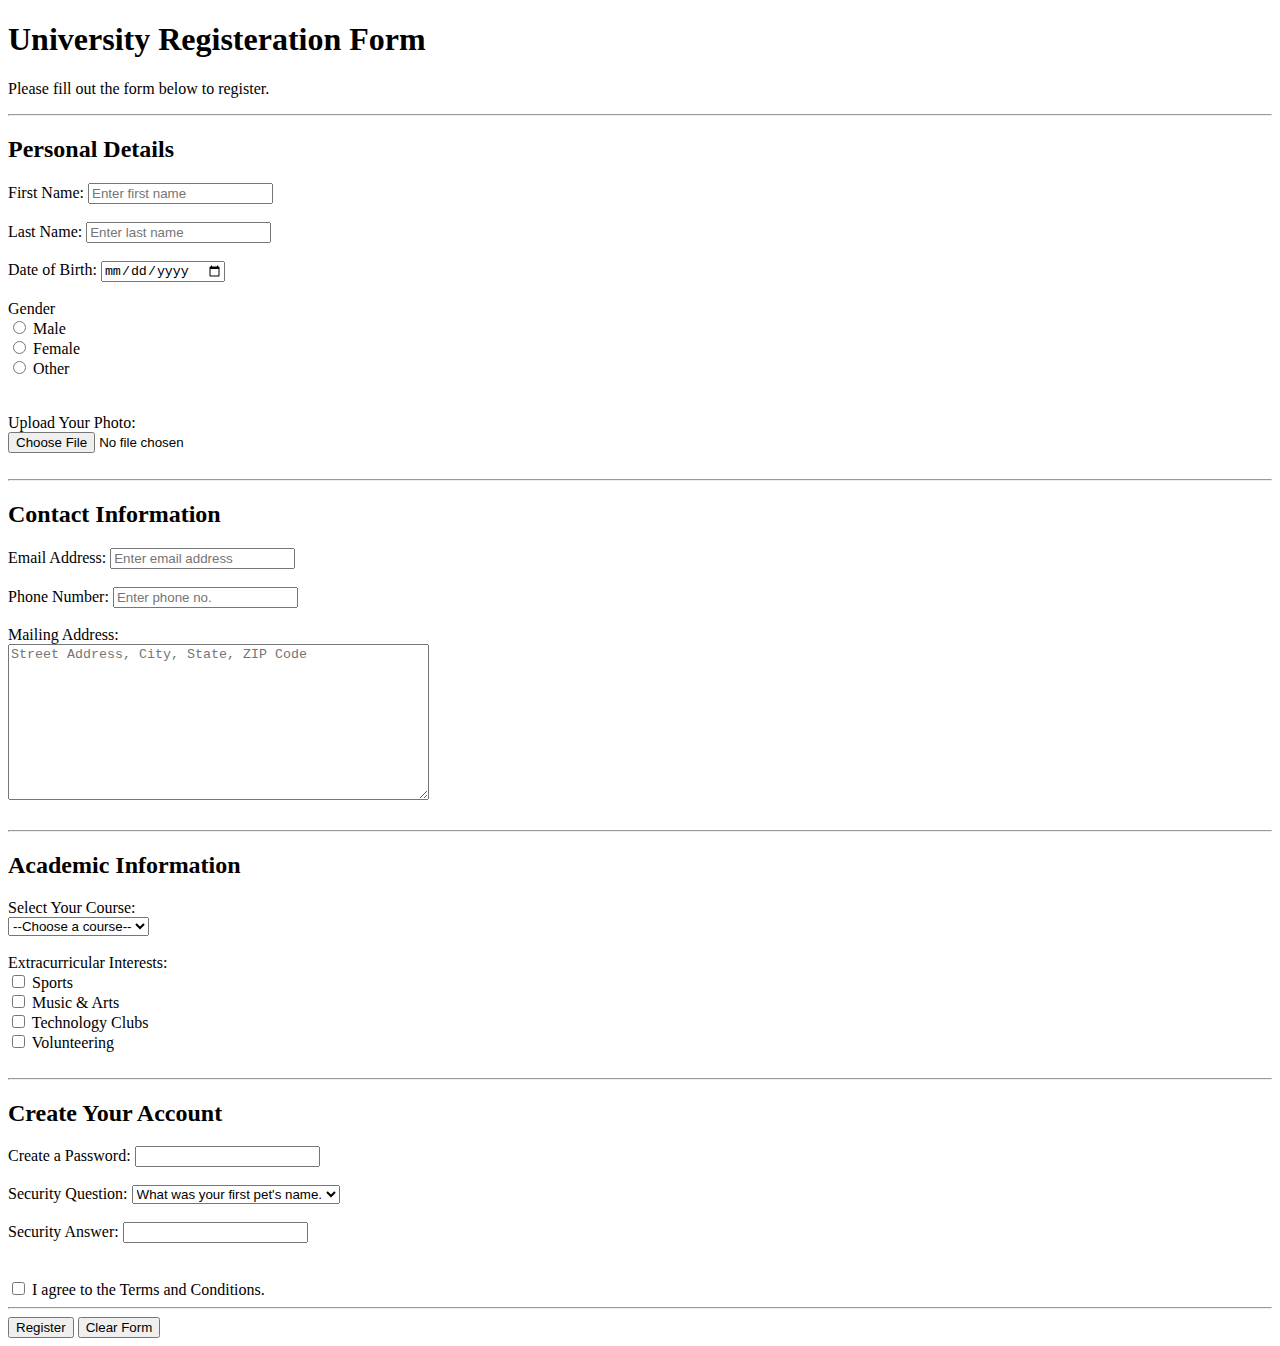
<file: html/index.html>
<!DOCTYPE html>
<html lang="en">

<head>
    <meta charset="UTF-8">
    <meta name="viewport" content="width=device-width, initial-scale=1.0">
    <title>form</title>
</head>

<body> 

    <h1>University Registeration Form</h1>

    <p>Please fill out the form below to register.</p>
    <hr>
    <form>
        <h2>Personal Details</h2>

        <label for="1">First Name:</label>
        <input type="text" id="1" name="firstname" placeholder="Enter first name" required><br><br>
        <label for="2">Last Name:</label>
        <input required type="text" id="2" name="lastname" placeholder="Enter last name"><br><br>
        <label for="3">Date of Birth:</label>
        <input required type="date" id="3" name="date-of-birth"><br><br>
        <label>Gender</label>
        <br>
        <input  type="radio" name="gender" id="4" value="male">
        <label for="4">Male</label><br>
        <input type="radio" name="gender" id="5" value="female">
        <label for="5">Female</label><br>
        <input type="radio" name="gender" id="6" value="others">
        <label for="6">Other</label>
        <br><br><br>
        <label>Upload Your Photo:</label><br>
        <input type="file" name="file">
        <br>
        <br>
        <hr>
        <h2>Contact Information</h2>
        <label for="7">Email Address:</label>
        <input  type="text" id="7" name="email" placeholder="Enter email address"><br><br>
        <label for="8">Phone Number:</label>
        <input type="number" id="8" placeholder="Enter phone no." name="phone-no."><br><br>
        <label for="9">Mailing Address:</label><br>
        <textarea name="message" id="9" placeholder="Street Address, City, State, ZIP Code" rows="10"
            cols="50"></textarea>
        <br><br>
        <hr>
        <h2>Academic Information</h2>

        <label>Select Your Course:</label><br>
        <select name="course" >
            <option required>--Choose a course--</option>
            <option  value="cs">CS</option>
            <option  value="it">IT</option>
            <option  value="mech">Mech</option>
            <option  value="ec">EC</option>

        </select>
        <br><br>
        <label>Extracurricular Interests:</label><br>
        <input id="10" type="checkbox" name="intrest" value="sports">
        <label for="10">Sports</label><br>
        <input id="11" type="checkbox" name="intrest" value="music&arts">
        <label for="11">Music & Arts</label><br>
        <input id="12" type="checkbox" name="intrest" value="tech">
        <label for="12">Technology Clubs</label><br>
        <input id="13" type="checkbox" name="intrest" value="volunteering">
        <label for="13">Volunteering</label>


        <br><br>
        <hr>
        <h2>Create Your Account</h2>

        <label for="14">Create a Password:</label>
        <input required type="password" name="password" id="14">
        <br><br>
        <label for="16">Security Question:</label>
        <select required id="16">
            <option value="petname">What was your first pet's name.</option>
            <option value="color">What is your favourite color.</option>
            <option value="food">What is your favourite food.</option>
        </select>
        <br><br>
        <label for="15">Security Answer:</label>
        <input required type="text number" name="question" id="15">
        <br><br><br>
        <input id="17" type="checkbox">
        
        <label for="17"> I agree to the Terms and Conditions.</label>
        
        <br>
        <hr>
        <button>Register</button>
        <button>Clear Form</button>




    </form>


</body>

</html>
</file>
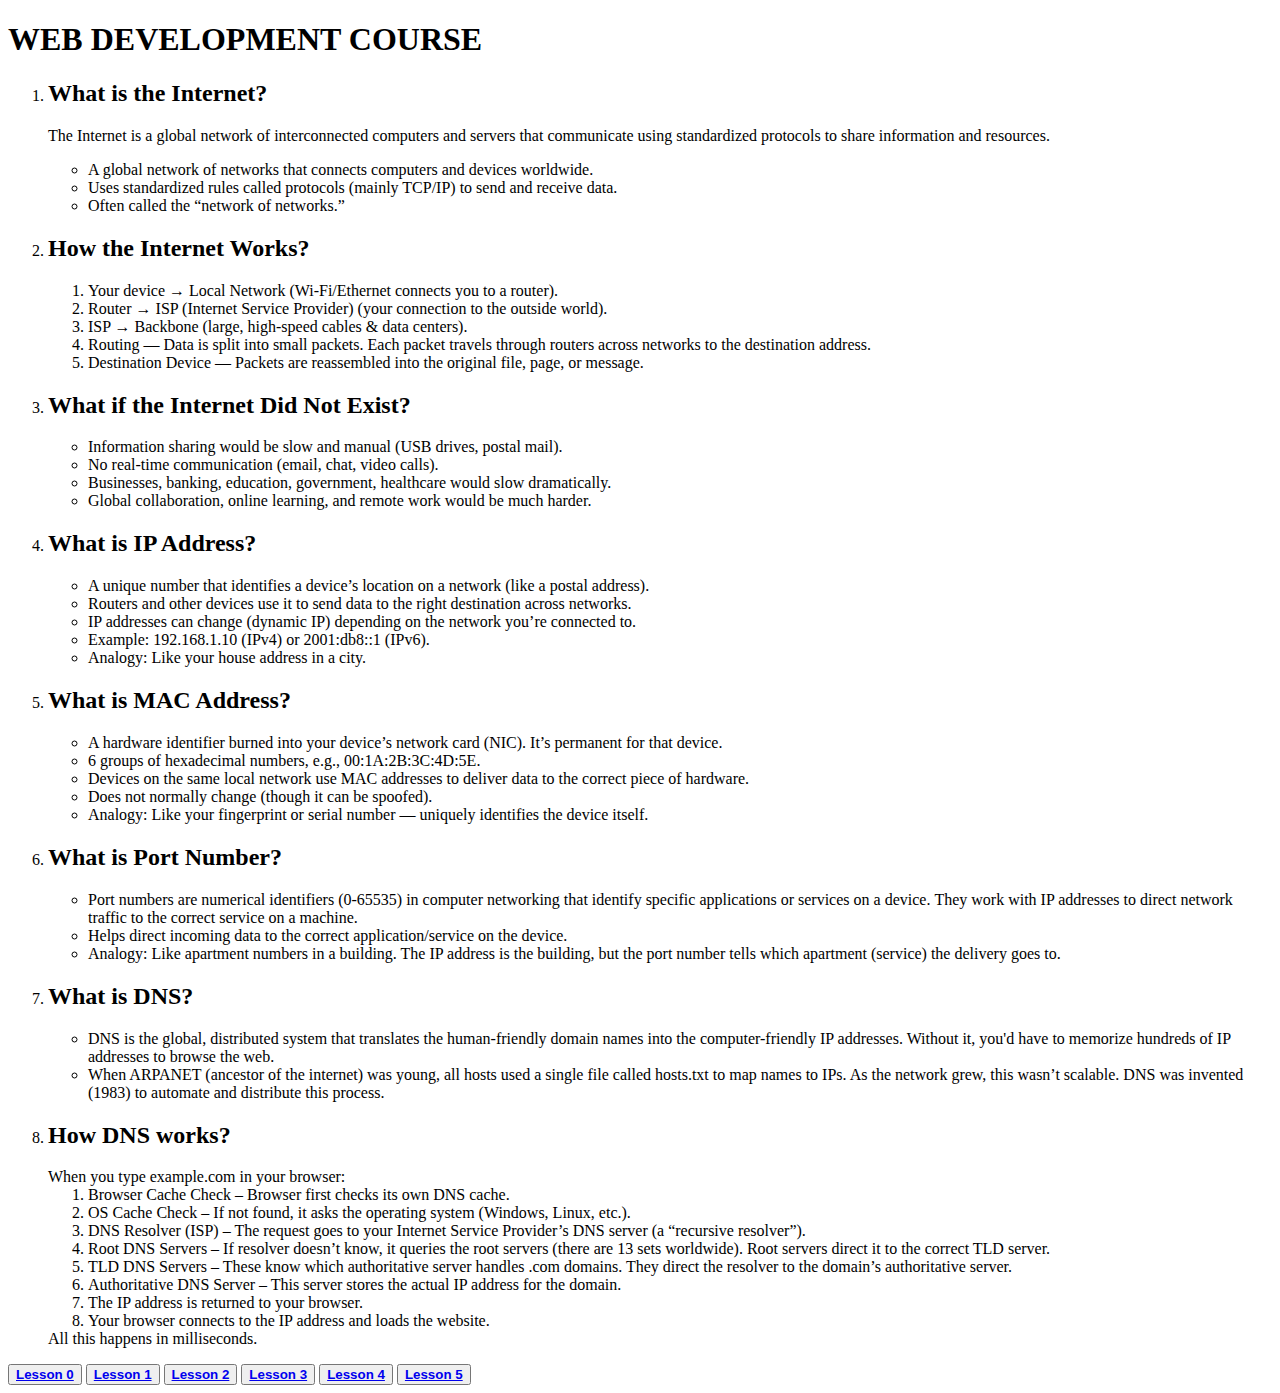
<file: project/index.html>
<!DOCTYPE html>
<html lang="en">

<head>
    <meta charset="UTF-8">
    <meta name="viewport" content="width=device-width, initial-scale=1.0">
    <title>html documentation</title>
</head>

<body>
    <h1> WEB DEVELOPMENT COURSE</h1>
    <ol>
        <li>
            <h2> What is the Internet?</h2>
            <p>The Internet is a global network of interconnected computers and servers that communicate using
                standardized protocols to share information and resources.</p>
            <ul>
                <li>
                    A global network of networks that connects computers and devices worldwide.
                </li>
                <li>Uses standardized rules called protocols (mainly TCP/IP) to send and receive data.</li>
                <li>Often called the “network of networks.”</li>

            </ul>
        </li>

        <li>
            <h2>How the Internet Works?</h2>
            <ol>
                <li>Your device → Local Network (Wi-Fi/Ethernet connects you to a router).</li>
                <li>Router → ISP (Internet Service Provider) (your connection to the outside world).</li>
                <li>ISP → Backbone (large, high-speed cables & data centers).</li>
                <li>Routing — Data is split into small packets. Each packet travels through routers across networks to
                    the destination address.</li>
                <li>Destination Device — Packets are reassembled into the original file, page, or message.</li>
            </ol>
        </li>
        <li>
            <h2> What if the Internet Did Not Exist?</h2>
            <ul>
                <li>Information sharing would be slow and manual (USB drives, postal mail).</li>
                <li>No real-time communication (email, chat, video calls).</li>
                <li>Businesses, banking, education, government, healthcare would slow dramatically.</li>
                <li>Global collaboration, online learning, and remote work would be much harder.</li>
            </ul>
        </li>
        <li>
            <h2>What is IP Address?</h2>
            <ul>
                <li> A unique number that identifies a device’s location on a network (like a postal address).</li>
                <li> Routers and other devices use it to send data to the right destination across networks.</li>
                <li> IP addresses can change (dynamic IP) depending on the network you’re connected to.</li>
                <li>Example: 192.168.1.10 (IPv4) or 2001:db8::1 (IPv6).</li>
                <li> Analogy: Like your house address in a city.</li>
            </ul>
        </li>

        <li>
            <h2>What is MAC Address?</h2>
            <ul>
                <li> A hardware identifier burned into your device’s network card (NIC). It’s permanent for that device.
                </li>
                <li> 6 groups of hexadecimal numbers, e.g., 00:1A:2B:3C:4D:5E.</li>
                <li> Devices on the same local network use MAC addresses to deliver data to the correct piece of
                    hardware.</li>
                <li> Does not normally change (though it can be spoofed).</li>
                <li>Analogy: Like your fingerprint or serial number — uniquely identifies the device itself.</li>
            </ul>
        </li>



        <li>
            <h2>What is Port Number?</h2>
            <ul>
                <li>Port numbers are numerical identifiers (0-65535) in computer networking that identify specific
                    applications or services on a device. They work with IP addresses to direct network traffic to the
                    correct service on a machine.</li>
                <li>Helps direct incoming data to the correct application/service on the device.</li>
                <li>Analogy: Like apartment numbers in a building. The IP address is the building, but the port number
                    tells which apartment (service) the delivery goes to.</li>
            </ul>
        </li>


        <li>
            <h2>What is DNS?</h2>
            <ul>
                <li>DNS is the global, distributed system that translates the human-friendly domain names into the
                    computer-friendly IP addresses. Without it, you'd have to memorize hundreds of IP addresses to
                    browse the web.</li>
                <li>When ARPANET (ancestor of the internet) was young, all hosts used a single file called hosts.txt to
                    map names to IPs. As the network grew, this wasn’t scalable.
                    DNS was invented (1983) to automate and distribute this process.

                </li>
            </ul>
        </li>

        <li>
            <h2>How DNS works?</h2>
            When you type example.com in your browser:
            <ol>

                <li>Browser Cache Check – Browser first checks its own DNS cache.</li>
                <li>OS Cache Check – If not found, it asks the operating system (Windows, Linux, etc.).</li>
                <li>DNS Resolver (ISP) – The request goes to your Internet Service Provider’s DNS server (a “recursive
                    resolver”).</li>
                <li>Root DNS Servers – If resolver doesn’t know, it queries the root servers (there are 13 sets
                    worldwide). Root servers direct it to the correct TLD server.</li>
                <li>TLD DNS Servers – These know which authoritative server handles .com domains. They direct the
                    resolver to the domain’s authoritative server.</li>
                <li>Authoritative DNS Server – This server stores the actual IP address for the domain.</li>
                <li>The IP address is returned to your browser.</li>
                <li>Your browser connects to the IP address and loads the website.</li>
            </ol>
            All this happens in milliseconds.
        </li>
    </ol>
    <button> <a href="index.html"><b>Lesson 0</b></a></button>
    <button> <a href="lesson1.html"><b>Lesson 1</b></a></button>
    <button> <a href="lesson2.html"><b>Lesson 2</b></a></button>
    <button> <a href="lesson3.html"><b>Lesson 3</b></a></button>
    <button> <a href="lesson4.html"><b>Lesson 4</b></a></button>
    <button> <a href="lesson5.html"><b>Lesson 5</b></a></button>

</body>

</html>
</file>
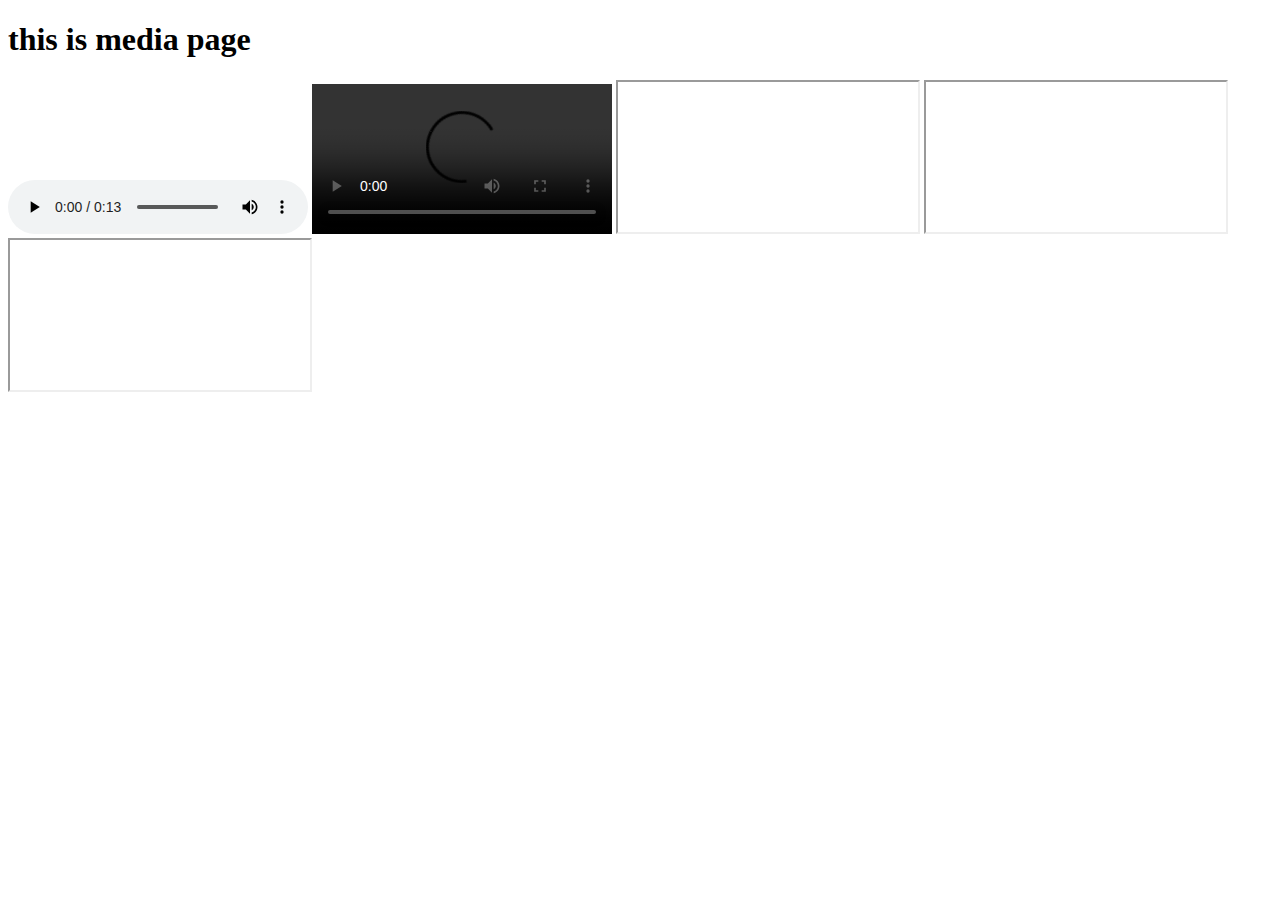
<file: index1.html>
<!DOCTYPE html>
<html lang="en">

<head>
    <meta charset="UTF-8">
    <meta name="viewport" content="width=device-width, initial-scale=1.0">
    <title>Document</title>
</head>

<body>
    <h1>this is media page </h1>

    <!--📌 //used to integrate audio and video files in webpage -->
    <audio controls>
        <source src="scream.mp3" type="audio/mpeg">
        <!--📌 // we can add multiple source tags for different file formats for fallback -->
        <source src="scream.ogg" type="audio/ogg">
       <!-- 📌//this text will be displayed if browser does not support audio tag -->
        Your browser does not support the audio element.
    </audio>
    <!-- 📌// same as audio tag -->
    <video controls>
        <source src="" type="video/mp4">
    </video>

    <!-- 
📌 YOUTUBE VIDEO EMBEDDING NOTES:

1. YouTube "watch" link looks like:
   https://www.youtube.com/watch?v=VIDEO_ID
   - v = VIDEO_ID → unique identifier for the video

2. To embed, replace "watch?v=" with "embed/":
   https://www.youtube.com/embed/VIDEO_ID

3. Optional parameters:
   - ?start=SECONDS → start video at a given time
   - ?autoplay=1 → auto-play on load
   - ?mute=1 → start muted
   - ?controls=0 → hide video controls

   Example:
   https://www.youtube.com/embed/VIDEO_ID?start=60&autoplay=1

4. Always add allowfullscreen for fullscreen support:
   <iframe width="560" height="315" 
           src="https://www.youtube.com/embed/VIDEO_ID"
           frameborder="0" 
           allow="accelerometer; autoplay; clipboard-write; encrypted-media; gyroscope; picture-in-picture" 
           allowfullscreen></iframe>

5. "t=" in normal links (e.g. &t=120s) is the same as "start=" in embed links.
-->




    <iframe src="https://www.youtube.com/embed/--VcGI9iPvw" allowfullscreen></iframe>
    <iframe src="https://www.youtube.com/embed/NGYp1zCBthk" allowfullscreen></iframe>



    <iframe src="https://youtube.com/embed/--VcGI9iPvw" allowfullscreen></iframe>
</body>

</html>
</file>
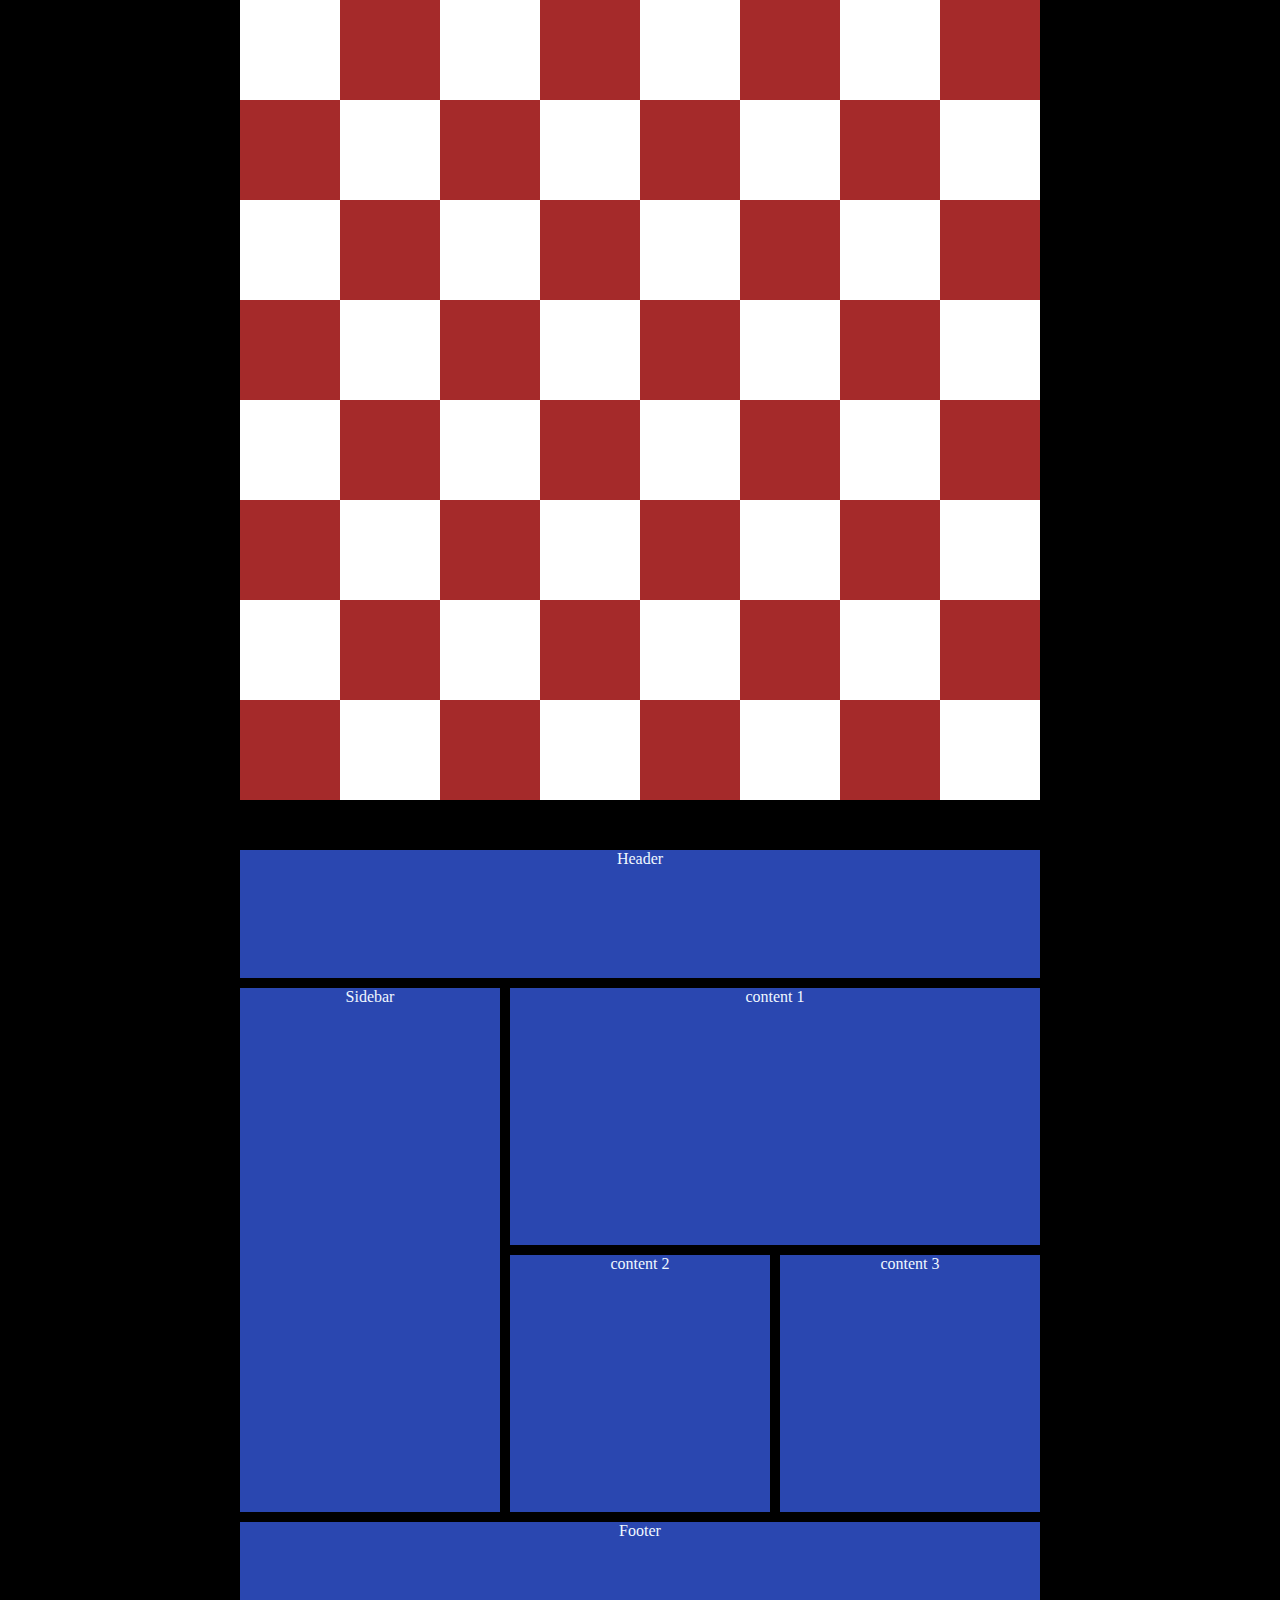
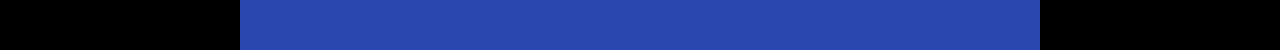
<file: CSS/index1.html>
<!DOCTYPE html>
<html lang="en">
<head>
    <meta charset="UTF-8">
    <meta name="viewport" content="width=device-width, initial-scale=1.0">
    <title>document</title>
    <link rel="stylesheet" href="index1.css">
</head>
<body>
    <div class="container">
       <div class="white"></div>
       <div class="brown"></div>
        <div class="white"></div>
       <div class="brown"></div>
          <div class="white"></div>
       <div class="brown"></div>
        <div class="white"></div>
       <div class="brown"></div>
            <div class="brown"></div>
            
        <div class="white"></div>
       <div class="brown"></div>
          <div class="white"></div>
       <div class="brown"></div>
        <div class="white"></div>
       <div class="brown"></div>
            <div class="white"></div>
              <div class="white"></div>
       <div class="brown"></div>
        <div class="white"></div>
       <div class="brown"></div>
          <div class="white"></div>
       <div class="brown"></div>
        <div class="white"></div>
       <div class="brown"></div>
            <div class="brown"></div>
              <div class="white"></div>
       <div class="brown"></div>
        <div class="white"></div>
       <div class="brown"></div>
          <div class="white"></div>
       <div class="brown"></div>
        <div class="white"></div>

          <div class="white"></div>
       <div class="brown"></div>
        <div class="white"></div>
       <div class="brown"></div>
          <div class="white"></div>
       <div class="brown"></div>
        <div class="white"></div>
       <div class="brown"></div>
            <div class="brown"></div>
            
        <div class="white"></div>
       <div class="brown"></div>
          <div class="white"></div>
       <div class="brown"></div>
        <div class="white"></div>
       <div class="brown"></div>
            <div class="white"></div>
              <div class="white"></div>
       <div class="brown"></div>
        <div class="white"></div>
       <div class="brown"></div>
          <div class="white"></div>
       <div class="brown"></div>
        <div class="white"></div>
       <div class="brown"></div>
            <div class="brown"></div>
            
        <div class="white"></div>
       <div class="brown"></div>
          <div class="white"></div>
       <div class="brown"></div>
        <div class="white"></div>
       <div class="brown"></div>
            <div class="white"></div>
      
    </div>

    <div class="container1">
        <div class="header box">Header</div>
        <div class="sidebar box">Sidebar</div>
        <div class="content1 box"> content 1</div>
        <div class="content2 box">content 2</div>
        <div class="content3 box">content 3</div>
        <div class="footer box">Footer</div>


    </div>
</body>
</html>
</file>
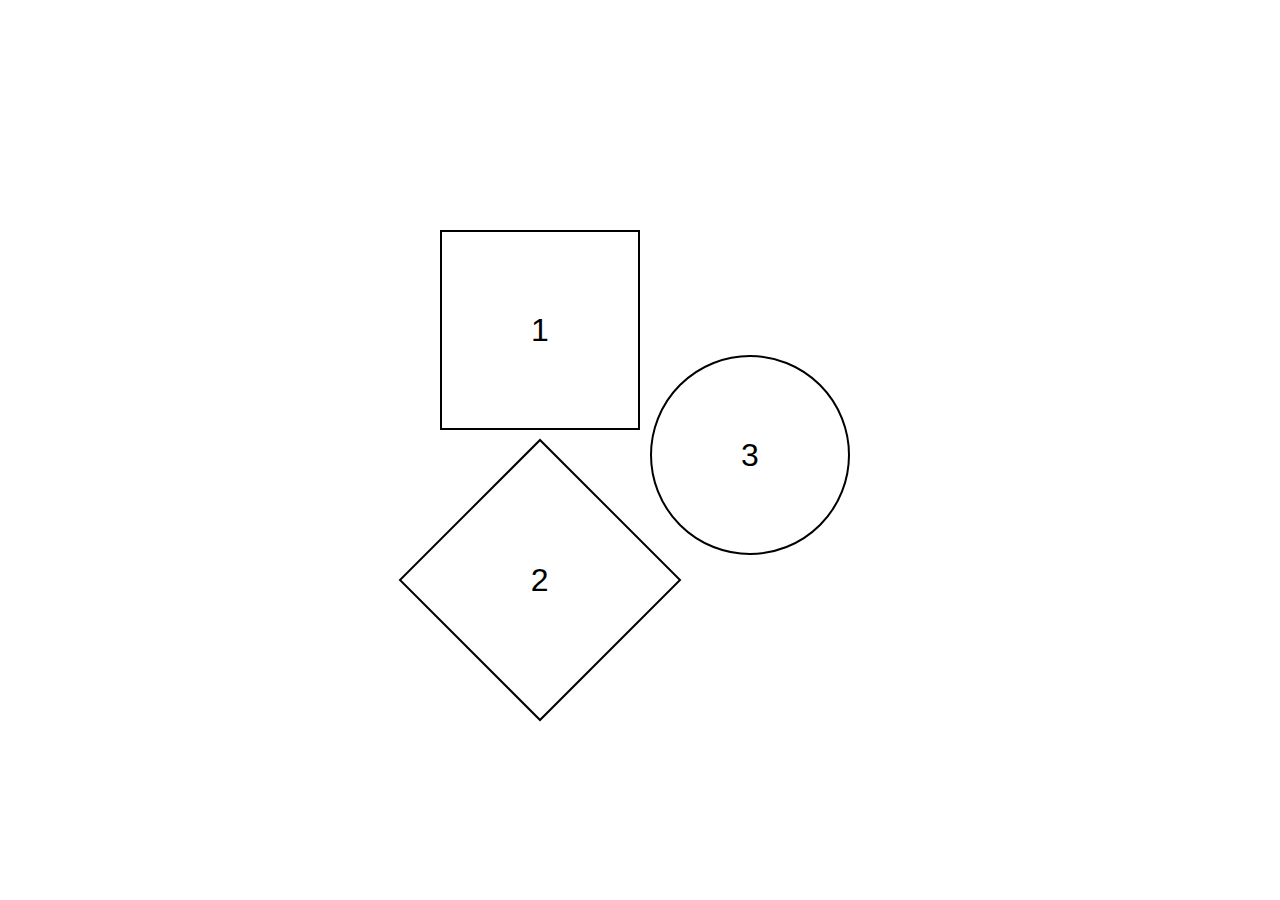
<file: CSS/index3.html>
<!DOCTYPE html>
<html lang="en">
<head>
    <meta charset="UTF-8">
    <meta name="viewport" content="width=device-width, initial-scale=1.0">
    <title>Document</title>
    <style>
        *{
            margin: 0;
            padding: 0;
            box-sizing: border-box;
        }
        html,body{
            height: 100%;
            font-family: 'Gill Sans', 'Gill Sans MT', Calibri, 'Trebuchet MS', sans-serif;
            width: 100%;
        }
        h1{
            font-weight: normal;
        }
        .main{
             height: 100%;
            width: 100%;
           /* background-color: aqua; */
            display: flex;
            justify-content: center;
            align-items: center;
        }
        .shape{
            height: 200px;
            width: 200px;
           display: flex;
            border: 2px solid black;
        align-items: center;
        justify-content: center;
        margin-top: 10px; margin-left: 10px;

        }
        #box1:hover{
            background-color: yellow;
         
        }
        #box3{
            border-radius: 50%;
        }
        #box3:hover{
            background-color: lightgreen;
        }
        #box2{
            rotate: 45deg;
            margin-top: 50px;
        }
         #box2:hover{
            background-color: tomato;
         }
         #box2 h1{
            rotate: -45deg;
         }

    </style>
</head>
<body>
 <div class="main">
   <div class="box">
     <div id="box1" class="shape">
        <h1>1</h1>
    </div>
    <div id="box2" class="shape"><h1>2</h1></div>
   </div>
    <div id="box3" class="shape"><h1>3</h1></div>
 </div>

</body>
</html>
</file>
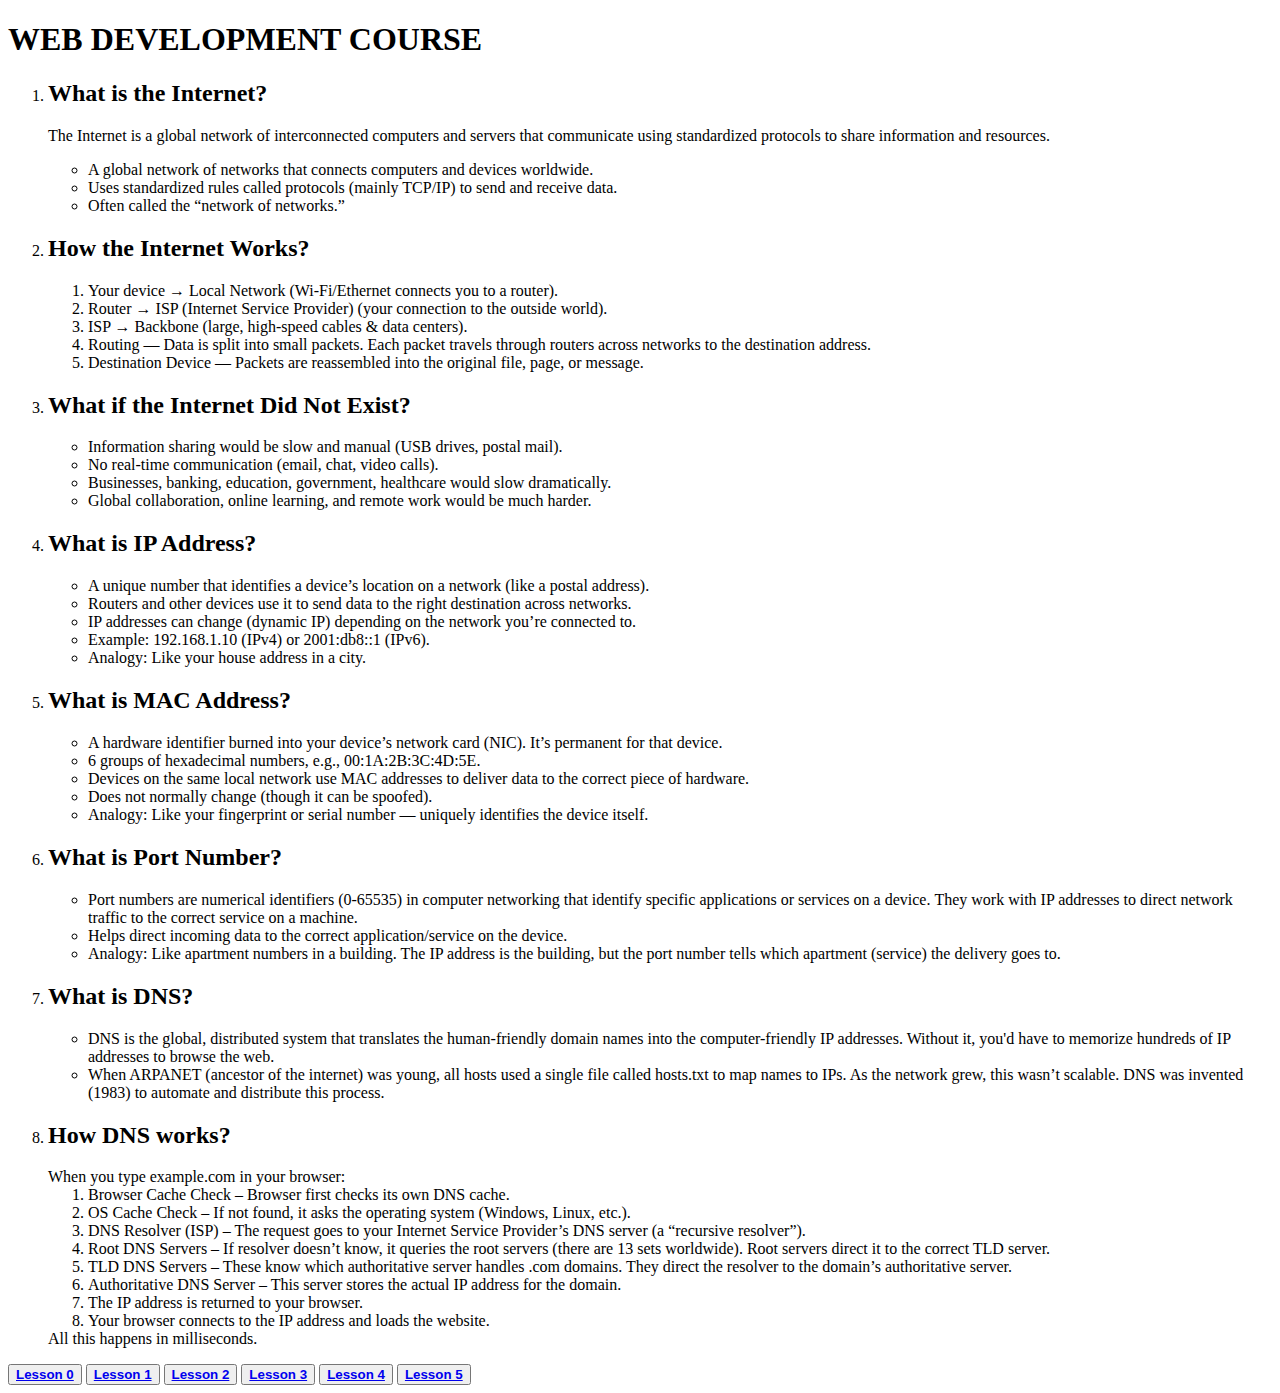
<file: project/home.html>
<!DOCTYPE html>
<html lang="en">

<head>
    <meta charset="UTF-8">
    <meta name="viewport" content="width=device-width, initial-scale=1.0">
    <title>html documentation</title>
</head>

<body>
    <h1> WEB DEVELOPMENT COURSE</h1>
    <ol>
        <li>
            <h2> What is the Internet?</h2>
            <p>The Internet is a global network of interconnected computers and servers that communicate using
                standardized protocols to share information and resources.</p>
            <ul>
                <li>
                    A global network of networks that connects computers and devices worldwide.
                </li>
                <li>Uses standardized rules called protocols (mainly TCP/IP) to send and receive data.</li>
                <li>Often called the “network of networks.”</li>

            </ul>
        </li>

        <li>
            <h2>How the Internet Works?</h2>
            <ol>
                <li>Your device → Local Network (Wi-Fi/Ethernet connects you to a router).</li>
                <li>Router → ISP (Internet Service Provider) (your connection to the outside world).</li>
                <li>ISP → Backbone (large, high-speed cables & data centers).</li>
                <li>Routing — Data is split into small packets. Each packet travels through routers across networks to
                    the destination address.</li>
                <li>Destination Device — Packets are reassembled into the original file, page, or message.</li>
            </ol>
        </li>
        <li>
            <h2> What if the Internet Did Not Exist?</h2>
            <ul>
                <li>Information sharing would be slow and manual (USB drives, postal mail).</li>
                <li>No real-time communication (email, chat, video calls).</li>
                <li>Businesses, banking, education, government, healthcare would slow dramatically.</li>
                <li>Global collaboration, online learning, and remote work would be much harder.</li>
            </ul>
        </li>
        <li>
            <h2>What is IP Address?</h2>
            <ul>
                <li> A unique number that identifies a device’s location on a network (like a postal address).</li>
                <li> Routers and other devices use it to send data to the right destination across networks.</li>
                <li> IP addresses can change (dynamic IP) depending on the network you’re connected to.</li>
                <li>Example: 192.168.1.10 (IPv4) or 2001:db8::1 (IPv6).</li>
                <li> Analogy: Like your house address in a city.</li>
            </ul>
        </li>

        <li>
            <h2>What is MAC Address?</h2>
            <ul>
                <li> A hardware identifier burned into your device’s network card (NIC). It’s permanent for that device.
                </li>
                <li> 6 groups of hexadecimal numbers, e.g., 00:1A:2B:3C:4D:5E.</li>
                <li> Devices on the same local network use MAC addresses to deliver data to the correct piece of
                    hardware.</li>
                <li> Does not normally change (though it can be spoofed).</li>
                <li>Analogy: Like your fingerprint or serial number — uniquely identifies the device itself.</li>
            </ul>
        </li>



        <li>
            <h2>What is Port Number?</h2>
            <ul>
                <li>Port numbers are numerical identifiers (0-65535) in computer networking that identify specific
                    applications or services on a device. They work with IP addresses to direct network traffic to the
                    correct service on a machine.</li>
                <li>Helps direct incoming data to the correct application/service on the device.</li>
                <li>Analogy: Like apartment numbers in a building. The IP address is the building, but the port number
                    tells which apartment (service) the delivery goes to.</li>
            </ul>
        </li>


        <li>
            <h2>What is DNS?</h2>
            <ul>
                <li>DNS is the global, distributed system that translates the human-friendly domain names into the
                    computer-friendly IP addresses. Without it, you'd have to memorize hundreds of IP addresses to
                    browse the web.</li>
                <li>When ARPANET (ancestor of the internet) was young, all hosts used a single file called hosts.txt to
                    map names to IPs. As the network grew, this wasn’t scalable.
                    DNS was invented (1983) to automate and distribute this process.

                </li>
            </ul>
        </li>

        <li>
            <h2>How DNS works?</h2>
            When you type example.com in your browser:
            <ol>

                <li>Browser Cache Check – Browser first checks its own DNS cache.</li>
                <li>OS Cache Check – If not found, it asks the operating system (Windows, Linux, etc.).</li>
                <li>DNS Resolver (ISP) – The request goes to your Internet Service Provider’s DNS server (a “recursive
                    resolver”).</li>
                <li>Root DNS Servers – If resolver doesn’t know, it queries the root servers (there are 13 sets
                    worldwide). Root servers direct it to the correct TLD server.</li>
                <li>TLD DNS Servers – These know which authoritative server handles .com domains. They direct the
                    resolver to the domain’s authoritative server.</li>
                <li>Authoritative DNS Server – This server stores the actual IP address for the domain.</li>
                <li>The IP address is returned to your browser.</li>
                <li>Your browser connects to the IP address and loads the website.</li>
            </ol>
            All this happens in milliseconds.
        </li>
    </ol>
    <button> <a href="home.html"><b>Lesson 0</b></a></button>
    <button> <a href="lesson1.html"><b>Lesson 1</b></a></button>
    <button> <a href="lesson2.html"><b>Lesson 2</b></a></button>
    <button> <a href="lesson3.html"><b>Lesson 3</b></a></button>
    <button> <a href="lesson4.html"><b>Lesson 4</b></a></button>
    <button> <a href="lesson5.html"><b>Lesson 5</b></a></button>

</body>

</html>
</file>
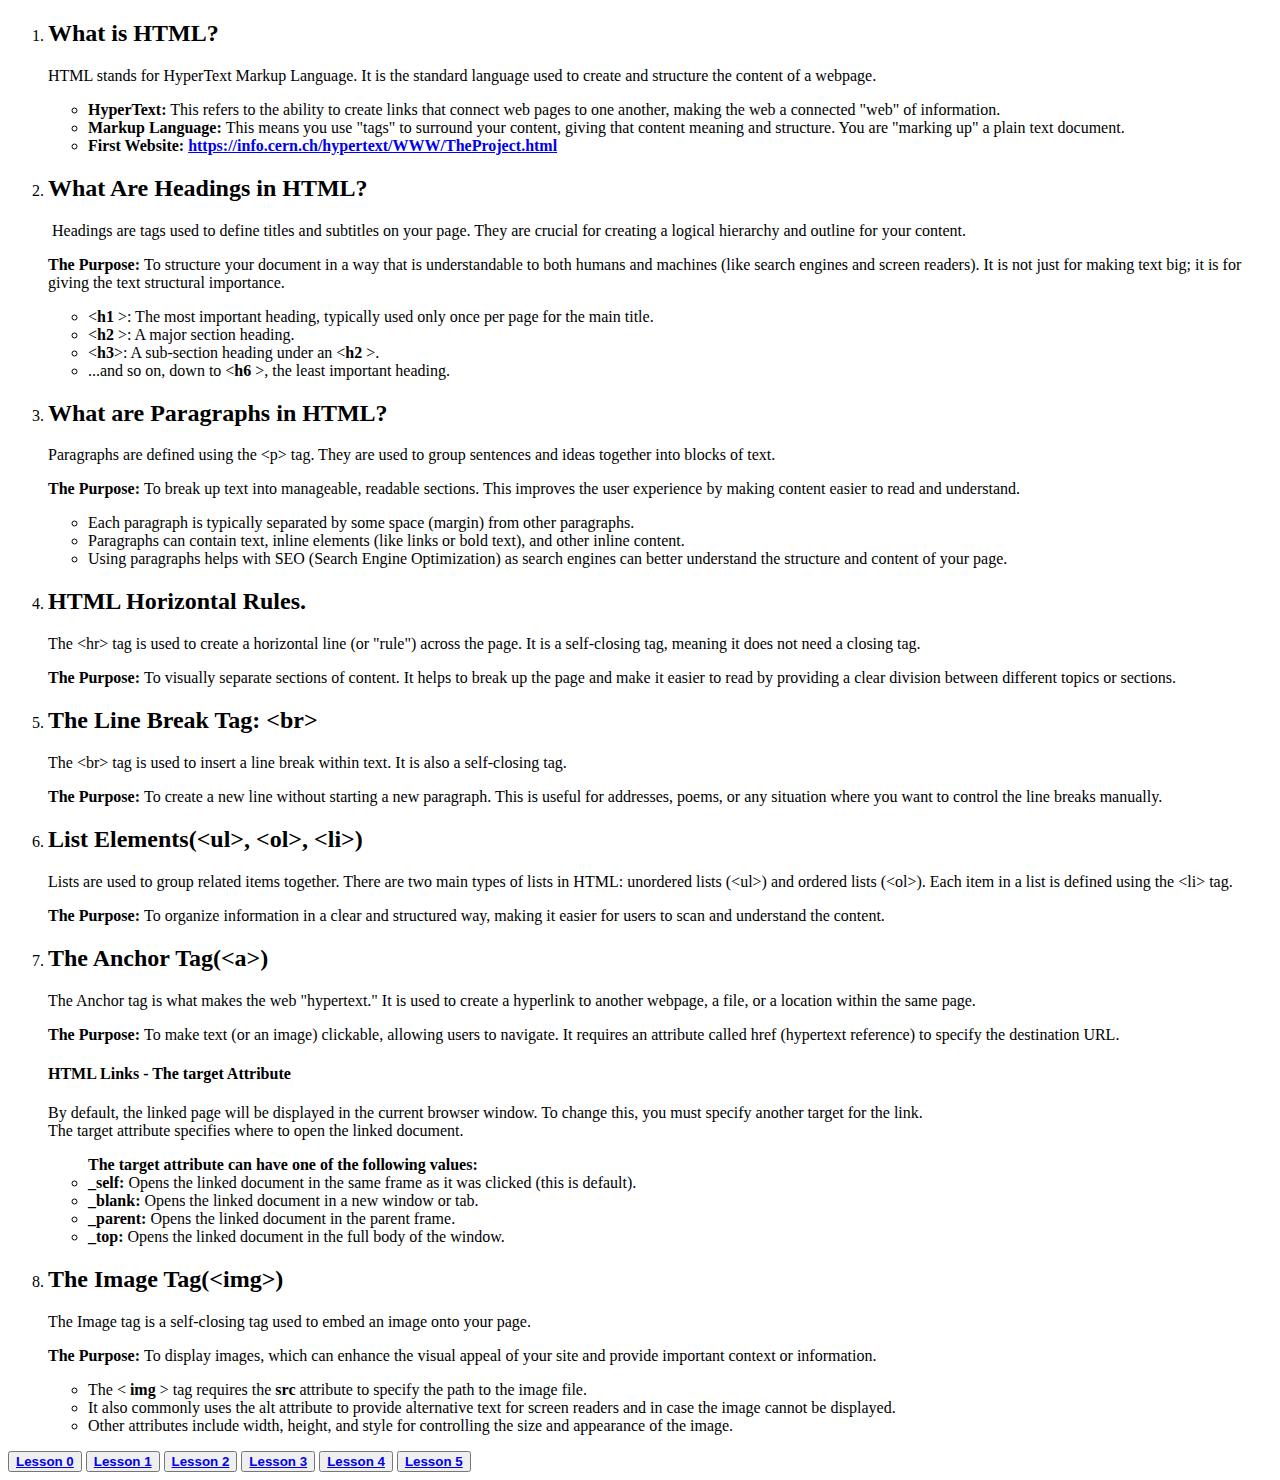
<file: project/lesson1.html>
<!DOCTYPE html>
<html lang="en">

<head>
    <meta charset="UTF-8">
    <meta name="viewport" content="width=device-width, initial-scale=1.0">
    <title>Lesson1</title>
</head>

<body>
    <ol>
        <li>
            <h2>What is HTML?</h2>
            <p>HTML stands for HyperText Markup Language. It is the standard language used to create and structure the
                content of a webpage.</p>
            <ul>
                <li><b>HyperText:</b> This refers to the ability to create links that connect web pages to one another,
                    making the web a connected "web" of information.</li>
                <li><b>Markup Language: </b>This means you use "tags" to surround your content, giving that content
                    meaning and structure. You are "marking up" a plain text document.</li>
                <li><b>First Website: <a href=" https://info.cern.ch/hypertext/WWW/TheProject.html">
                            https://info.cern.ch/hypertext/WWW/TheProject.html</a></b> </li>
            </ul>
        </li>


        <li>
            <h2>What Are Headings in HTML? </h2>
            <p> Headings are tags used to define titles and subtitles on your page. They are crucial for creating a
                logical hierarchy and outline for your content.</p>
            <p><b>The Purpose: </b>To structure your document in a way that is understandable to both humans and
                machines (like search engines and screen readers). It is not just for making text big; it is for giving
                the text structural importance.</p>
            <ul>
                <li> &lt<b>h1</b> &gt: The most important heading, typically used only once per page for the main title.
                </li>

                <li> &lt<b>h2</b> &gt: A major section heading.</li>

                <li>&lt<b>h3</b>&gt: A sub-section heading under an &lt<b>h2</b> &gt.</li>
                <li>...and so on, down to &lt<b>h6</b> &gt, the least important heading.</li>

            </ul>
        </li>

        <li>
            <h2>What are Paragraphs in HTML?</h2>
            <p>Paragraphs are defined using the &ltp&gt tag. They are used to group sentences and ideas together into
                blocks of text.</p>
            <p><b>The Purpose: </b>To break up text into manageable, readable sections. This improves the user
                experience by making content easier to read and understand.</p>
            <ul>
                <li>Each paragraph is typically separated by some space (margin) from other paragraphs.</li>
                <li>Paragraphs can contain text, inline elements (like links or bold text), and other inline content.
                </li>
                <li>Using paragraphs helps with SEO (Search Engine Optimization) as search engines can better understand
                    the structure and content of your page.</li>
            </ul>
        <li>
            <h2>HTML Horizontal Rules.</h2>
            <p>The &lthr&gt tag is used to create a horizontal line (or "rule") across the page. It is a self-closing
                tag, meaning it does not need a closing tag.</p>
            <p><b>The Purpose: </b>To visually separate sections of content. It helps to break up the page and make it
                easier to read by providing a clear division between different topics or sections.</p>
        </li>
        <li>
            <h2>The Line Break Tag: &ltbr&gt</h2>
            <p>The &ltbr&gt tag is used to insert a line break within text. It is also a self-closing tag.</p>
            <p><b>The Purpose: </b>To create a new line without starting a new paragraph. This is useful for addresses,
                poems, or any situation where you want to control the line breaks manually.</p>
        </li>

        <li>
            <h2>List Elements(&ltul&gt, &ltol&gt, &ltli&gt)</h2>
            <p>Lists are used to group related items together. There are two main types of lists in HTML: unordered
                lists (&ltul&gt) and ordered lists (&ltol&gt). Each item in a list is defined using the &ltli&gt tag.
            </p>
            <p><b>The Purpose: </b>To organize information in a clear and structured way, making it easier for users to
                scan and understand the content.</p>
        </li>

        <li>
            <h2>The Anchor Tag(&lta&gt)</h2>
            <p>The Anchor tag is what makes the web "hypertext." It is used to create a hyperlink to another webpage, a
                file, or a location within the same page.</p>
            <p><b>The Purpose:</b> To make text (or an image) clickable, allowing users to navigate. It requires
                an attribute called href (hypertext reference) to specify the destination URL.</p>
            <p>
            <h4>HTML Links - The target Attribute</h4>
            By default, the linked page will be displayed in the current browser window. To change this, you must
            specify another target for the link.
            <br>
            The target attribute specifies where to open the linked document.
            </p>
            <ul>
                <b>The target attribute can have one of the following values:</b>
                <li><b>_self:</b> Opens the linked document in the same frame as it was clicked (this is default).</li>
                <li><b>_blank:</b> Opens the linked document in a new window or tab.</li>
                <li><b>_parent:</b> Opens the linked document in the parent frame.</li>
                <li><b>_top:</b> Opens the linked document in the full body of the window.</li>
            </ul>
        </li>


        <li>
            <h2>The Image Tag(&ltimg&gt)</h2>
            The Image tag is a self-closing tag used to embed an image onto your page.
            <p><b>The Purpose: </b>To display images, which can enhance the visual appeal of your site and provide
                important context or information.</p>
            <ul>
                <li>The &lt <b>img</b> &gt tag requires the <b>src</b> attribute to specify the path to the image file.
                </li>
                <li>It also commonly uses the alt attribute to provide alternative text for screen readers and in case
                    the image cannot be displayed.</li>
                <li>Other attributes include width, height, and style for controlling the size and appearance of the
                    image.</li>
            </ul>
        </li>
    </ol>
    <button> <a href="index.html"><b>Lesson 0</b></a></button>
    <button> <a href="lesson1.html"><b>Lesson 1</b></a></button>
    <button> <a href="lesson2.html"><b>Lesson 2</b></a></button>
    <button> <a href="lesson3.html"><b>Lesson 3</b></a></button>
    <button> <a href="lesson4.html"><b>Lesson 4</b></a></button>
    <button> <a href="lesson5.html"><b>Lesson 5</b></a></button>
</body>

</html>
</file>
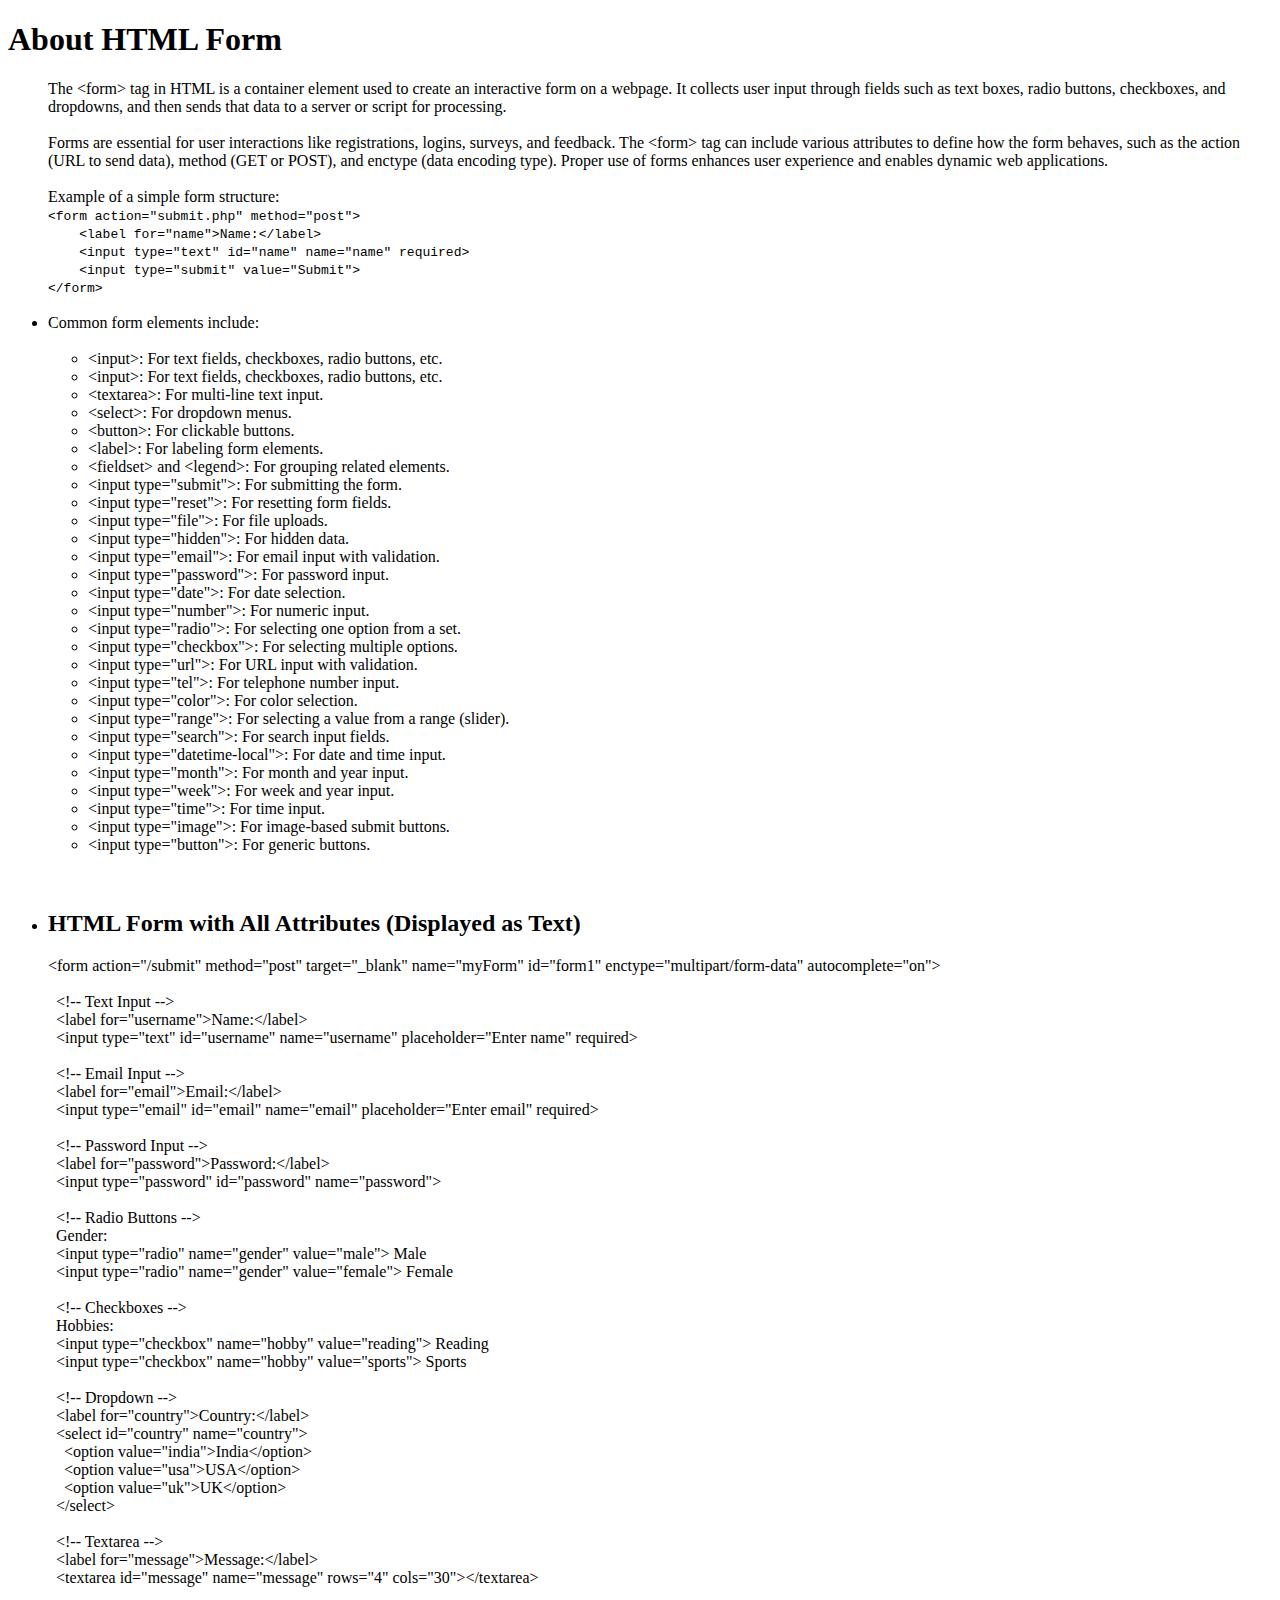
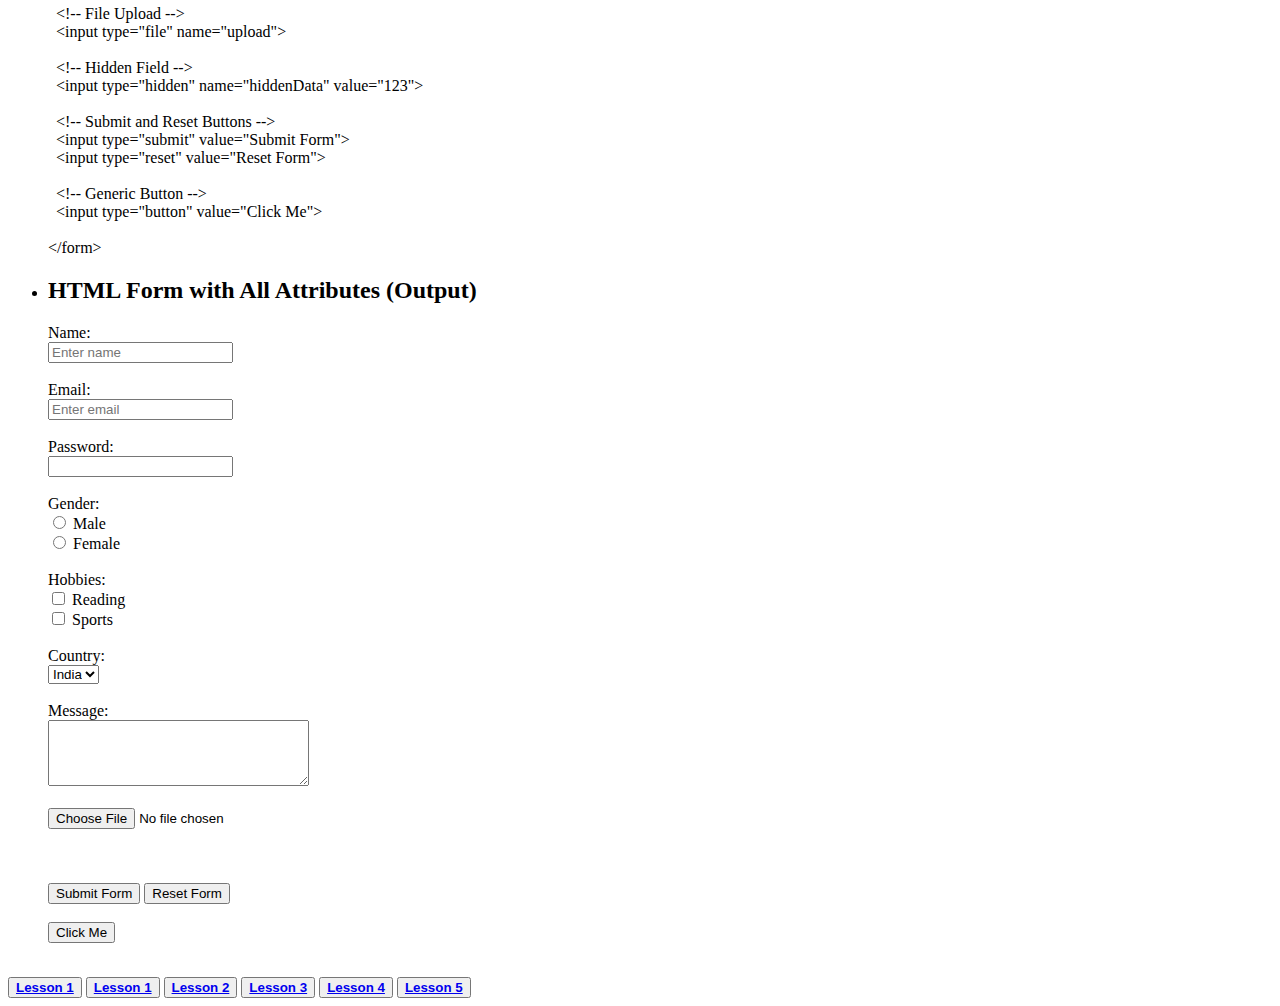
<file: project/lesson3.html>
<!DOCTYPE html>
<html lang="en">

<head>
    <meta charset="UTF-8">
    <meta name="viewport" content="width=device-width, initial-scale=1.0">
    <title>Lesson3</title>
</head>

<body>
    <h1>About HTML Form </h1>
    <ul>
        The &ltform&gt tag in HTML is a container element used to create an interactive form on a webpage. It collects
        user input through fields such as text boxes, radio buttons, checkboxes, and dropdowns, and then sends that data
        to a server or script for processing. <br>
        <br> Forms are essential for user interactions like registrations, logins, surveys, and feedback. The &ltform&gt
        tag can include various attributes to define how the form behaves, such as the action (URL to send data), method
        (GET or POST), and enctype (data encoding type). Proper use of forms enhances user experience and enables
        dynamic web applications. <br>
        <br> Example of a simple form structure: <br>
        <code>
            &ltform action="submit.php" method="post"&gt; <br>
            &nbsp;&nbsp;&nbsp;&nbsp;&ltlabel for="name"&gt;Name:&lt/label&gt; <br>
            &nbsp;&nbsp;&nbsp;&nbsp;&ltinput type="text" id="name" name="name" required&gt; <br>
            &nbsp;&nbsp;&nbsp;&nbsp;&ltinput type="submit" value="Submit"&gt; <br>
            &lt/form&gt;
        </code>
        <br>
        <br>


        <li> Common form elements include: <br><br></li>

        <ul>
            <li> &ltinput&gt: For text fields, checkboxes, radio buttons, etc. </li>
            <li>&lt;input&gt;: For text fields, checkboxes, radio buttons, etc.</li>
            <li>&lt;textarea&gt;: For multi-line text input.</li>
            <li>&lt;select&gt;: For dropdown menus.</li>
            <li>&lt;button&gt;: For clickable buttons.</li>
            <li>&lt;label&gt;: For labeling form elements.</li>
            <li>&lt;fieldset&gt; and &lt;legend&gt;: For grouping related elements.</li>
            <li>&lt;input type="submit"&gt;: For submitting the form.</li>
            <li>&lt;input type="reset"&gt;: For resetting form fields.</li>
            <li>&lt;input type="file"&gt;: For file uploads.</li>
            <li>&lt;input type="hidden"&gt;: For hidden data.</li>
            <li>&lt;input type="email"&gt;: For email input with validation.</li>
            <li>&lt;input type="password"&gt;: For password input.</li>
            <li>&lt;input type="date"&gt;: For date selection.</li>
            <li>&lt;input type="number"&gt;: For numeric input.</li>
            <li>&lt;input type="radio"&gt;: For selecting one option from a set.</li>
            <li>&lt;input type="checkbox"&gt;: For selecting multiple options.</li>
            <li>&lt;input type="url"&gt;: For URL input with validation.</li>
            <li>&lt;input type="tel"&gt;: For telephone number input.</li>
            <li>&lt;input type="color"&gt;: For color selection.</li>
            <li>&lt;input type="range"&gt;: For selecting a value from a range (slider).</li>
            <li>&lt;input type="search"&gt;: For search input fields.</li>
            <li>&lt;input type="datetime-local"&gt;: For date and time input.</li>
            <li>&lt;input type="month"&gt;: For month and year input.</li>
            <li>&lt;input type="week"&gt;: For week and year input.</li>
            <li>&lt;input type="time"&gt;: For time input.</li>
            <li>&lt;input type="image"&gt;: For image-based submit buttons.</li>
            <li>&lt;input type="button"&gt;: For generic buttons.</li>
        </ul>


        <br><br>
        <li>
            <h2>HTML Form with All Attributes (Displayed as Text)</h2>
        </li>

        <p>
            &lt;form action="/submit" method="post" target="_blank" name="myForm" id="form1"
            enctype="multipart/form-data" autocomplete="on"&gt; <br><br>

            &nbsp;&nbsp;&lt;!-- Text Input --&gt; <br>
            &nbsp;&nbsp;&lt;label for="username"&gt;Name:&lt;/label&gt;<br>
            &nbsp;&nbsp;&lt;input type="text" id="username" name="username" placeholder="Enter name"
            required&gt;<br><br>

            &nbsp;&nbsp;&lt;!-- Email Input --&gt; <br>
            &nbsp;&nbsp;&lt;label for="email"&gt;Email:&lt;/label&gt;<br>
            &nbsp;&nbsp;&lt;input type="email" id="email" name="email" placeholder="Enter email" required&gt;<br><br>

            &nbsp;&nbsp;&lt;!-- Password Input --&gt; <br>
            &nbsp;&nbsp;&lt;label for="password"&gt;Password:&lt;/label&gt;<br>
            &nbsp;&nbsp;&lt;input type="password" id="password" name="password"&gt;<br><br>

            &nbsp;&nbsp;&lt;!-- Radio Buttons --&gt;<br>
            &nbsp;&nbsp;Gender: <br>
            &nbsp;&nbsp;&lt;input type="radio" name="gender" value="male"&gt; Male <br>
            &nbsp;&nbsp;&lt;input type="radio" name="gender" value="female"&gt; Female <br><br>

            &nbsp;&nbsp;&lt;!-- Checkboxes --&gt;<br>
            &nbsp;&nbsp;Hobbies:<br>
            &nbsp;&nbsp;&lt;input type="checkbox" name="hobby" value="reading"&gt; Reading <br>
            &nbsp;&nbsp;&lt;input type="checkbox" name="hobby" value="sports"&gt; Sports <br><br>

            &nbsp;&nbsp;&lt;!-- Dropdown --&gt;<br>
            &nbsp;&nbsp;&lt;label for="country"&gt;Country:&lt;/label&gt;<br>
            &nbsp;&nbsp;&lt;select id="country" name="country"&gt;<br>
            &nbsp;&nbsp;&nbsp;&nbsp;&lt;option value="india"&gt;India&lt;/option&gt;<br>
            &nbsp;&nbsp;&nbsp;&nbsp;&lt;option value="usa"&gt;USA&lt;/option&gt;<br>
            &nbsp;&nbsp;&nbsp;&nbsp;&lt;option value="uk"&gt;UK&lt;/option&gt;<br>
            &nbsp;&nbsp;&lt;/select&gt;<br><br>

            &nbsp;&nbsp;&lt;!-- Textarea --&gt;<br>
            &nbsp;&nbsp;&lt;label for="message"&gt;Message:&lt;/label&gt;<br>
            &nbsp;&nbsp;&lt;textarea id="message" name="message" rows="4" cols="30"&gt;&lt;/textarea&gt;<br><br>

            &nbsp;&nbsp;&lt;!-- File Upload --&gt;<br>
            &nbsp;&nbsp;&lt;input type="file" name="upload"&gt;<br><br>

            &nbsp;&nbsp;&lt;!-- Hidden Field --&gt;<br>
            &nbsp;&nbsp;&lt;input type="hidden" name="hiddenData" value="123"&gt;<br><br>

            &nbsp;&nbsp;&lt;!-- Submit and Reset Buttons --&gt;<br>
            &nbsp;&nbsp;&lt;input type="submit" value="Submit Form"&gt;<br>
            &nbsp;&nbsp;&lt;input type="reset" value="Reset Form"&gt;<br><br>

            &nbsp;&nbsp;&lt;!-- Generic Button --&gt;<br>
            &nbsp;&nbsp;&lt;input type="button" value="Click Me"&gt;<br><br>

            &lt;/form&gt;
        </p>

        <li>
            <h2>HTML Form with All Attributes (Output)</h2>
        </li>

        <form action="/submit" method="post" target="_blank" name="myForm" id="form1" enctype="multipart/form-data"
            autocomplete="on">

            <!-- Text Input -->
            <label for="username">Name:</label><br>
            <input type="text" id="username" name="username" placeholder="Enter name" required><br><br>

            <!-- Email Input -->
            <label for="email">Email:</label><br>
            <input type="email" id="email" name="email" placeholder="Enter email" required><br><br>

            <!-- Password Input -->
            <label for="password">Password:</label><br>
            <input type="password" id="password" name="password"><br><br>

            <!-- Radio Buttons -->
            Gender: <br>
            <input type="radio" name="gender" value="male"> Male <br>
            <input type="radio" name="gender" value="female"> Female <br><br>

            <!-- Checkboxes -->
            Hobbies:<br>
            <input type="checkbox" name="hobby" value="reading"> Reading <br>
            <input type="checkbox" name="hobby" value="sports"> Sports <br><br>

            <!-- Dropdown -->
            <label for="country">Country:</label><br>
            <select id="country" name="country">
                <option value="india">India</option>
                <option value="usa">USA</option>
                <option value="uk">UK</option>
            </select><br><br>

            <!-- Textarea -->
            <label for="message">Message:</label><br>
            <textarea id="message" name="message" rows="4" cols="30"></textarea><br><br>

            <!-- File Upload -->
            <input type="file" name="upload"><br><br>

            <!-- Hidden Field -->
            <input type="hidden" name="hiddenData" value="123"><br><br>

            <!-- Submit and Reset Buttons -->
            <input type="submit" value="Submit Form">
            <input type="reset" value="Reset Form"><br><br>

            <!-- Generic Button -->
            <input type="button" value="Click Me"><br><br>

        </form>


    </ul>
    <button> <a href="index.html"><b>Lesson 1</b></a></button>
    <button> <a href="lesson1.html"><b>Lesson 1</b></a></button>
    <button> <a href="lesson2.html"><b>Lesson 2</b></a></button>
    <button> <a href="lesson3.html"><b>Lesson 3</b></a></button>
    <button> <a href="lesson4.html"><b>Lesson 4</b></a></button>
    <button> <a href="lesson5.html"><b>Lesson 5</b></a></button>
</body>

</html>
</file>
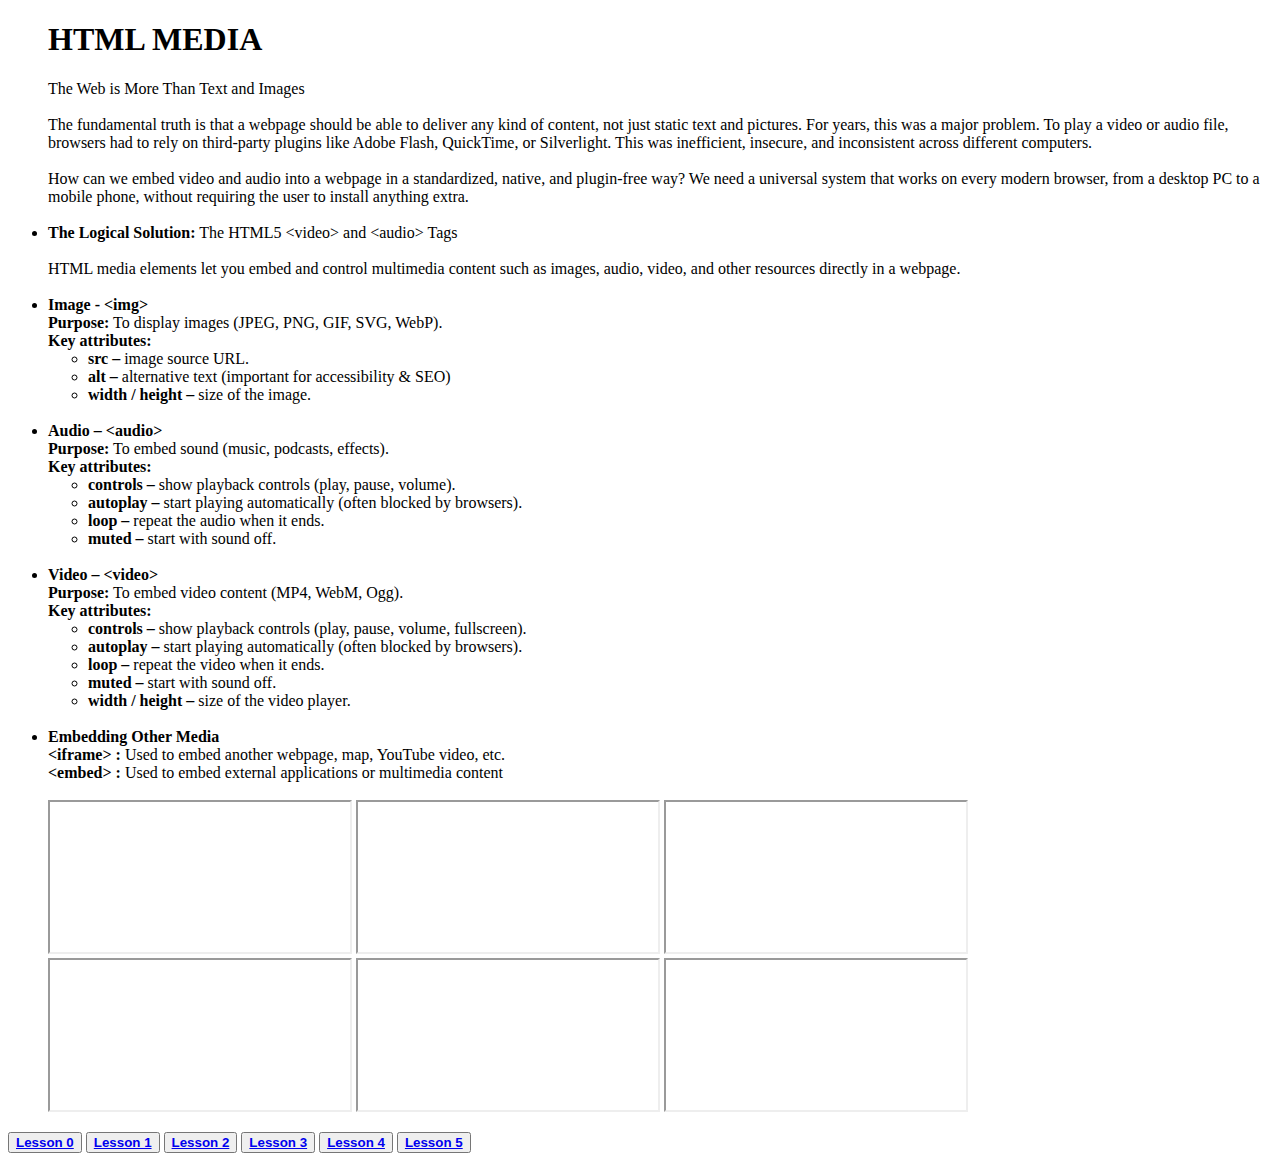
<file: project/lesson4.html>
<!DOCTYPE html>
<html lang="en">

<head>
    <meta charset="UTF-8">
    <meta name="viewport" content="width=device-width, initial-scale=1.0">
    <title>Lesson4</title>
</head>

<body>
    <ul>
        <h1>HTML MEDIA</h1>
        The Web is More Than Text and Images
        <br> <br>
        The fundamental truth is that a webpage should be able to deliver any kind of content, not just static text and
        pictures. For years, this was a major problem. To play a video or audio file, browsers had to rely on
        third-party plugins like Adobe Flash, QuickTime, or Silverlight. This was inefficient, insecure, and
        inconsistent across different computers.
        <br> <br> How can we embed video and audio into a webpage in a standardized, native, and plugin-free way? We
        need a universal system that works on every modern browser, from a desktop PC to a mobile phone, without
        requiring the user to install anything extra.
        <br><br>
        <li> <b>The Logical Solution:</b> The HTML5 &ltvideo&gt and &ltaudio&gt Tags</li> <br>
        HTML media elements let you embed and control multimedia content such as images, audio, video, and other
        resources directly in a webpage.
        <br><br>

        <li> <b>Image - &ltimg&gt</b>
            <br>
            <b> Purpose:</b> To display images (JPEG, PNG, GIF, SVG, WebP).

            <br><b>Key attributes:</b>
            <ul>
                <li><b>src –</b> image source URL.</li>
                <li><b>alt –</b> alternative text (important for accessibility & SEO)</li>
                <li><b>width / height –</b> size of the image.</li>
            </ul>
        </li>
        <br>

        <li>
            <b> Audio – &ltaudio&gt</b>
            <br>
            <b> Purpose:</b> To embed sound (music, podcasts, effects).
            <br>
            <b>Key attributes:</b>
            <ul>
                <li><b>controls –</b> show playback controls (play, pause, volume).</li>
                <li><b>autoplay –</b> start playing automatically (often blocked by browsers).</li>
                <li><b>loop –</b> repeat the audio when it ends.</li>
                <li><b>muted –</b> start with sound off.</li>
            </ul>
        </li><br>
        <li><b>Video – &ltvideo&gt </b>
            <br>
            <b>Purpose:</b> To embed video content (MP4, WebM, Ogg).
            <br>
            <b>Key attributes:</b>
            <ul>
                <li><b>controls –</b> show playback controls (play, pause, volume, fullscreen).</li>
                <li><b>autoplay –</b> start playing automatically (often blocked by browsers).</li>
                <li><b>loop –</b> repeat the video when it ends.</li>
                <li><b>muted –</b> start with sound off.</li>
                <li><b>width / height –</b> size of the video player.</li>
            </ul>
        </li><br>
        <li><b>Embedding Other Media</b>
            <br>
            <b>&ltiframe&gt :</b> Used to embed another webpage, map, YouTube video, etc.

        </li>



        <b>&ltembed&gt :</b> Used to embed external applications or multimedia content
        <br><br>
        <iframe src="https://www.youtube.com/embed/1pcikNlDB-4" allowfullscreen></iframe>
        <iframe src="https://www.youtube.com/embed/GkZN_-HMCJ8" allowfullscreen></iframe>
        <iframe src="https://www.youtube.com/embed/AJ4E1zf5tQs" allowfullscreen></iframe>

        <iframe src="https://www.youtube.com/embed/k78lNSAB8VY" allowfullscreen></iframe>
        <iframe src="https://www.youtube.com/embed/a4j9R_DvZ8M" allowfullscreen></iframe>
        <iframe src="https://www.youtube.com/embed/NGYp1zCBthk" allowfullscreen></iframe>

    </ul>
    <button> <a href="home.html"><b>Lesson 0</b></a></button>
    <button> <a href="lesson1.html"><b>Lesson 1</b></a></button>
    <button> <a href="lesson2.html"><b>Lesson 2</b></a></button>
    <button> <a href="lesson3.html"><b>Lesson 3</b></a></button>
    <button> <a href="lesson4.html"><b>Lesson 4</b></a></button>
    <button> <a href="lesson5.html"><b>Lesson 5</b></a></button>
</body>

</html>
</file>
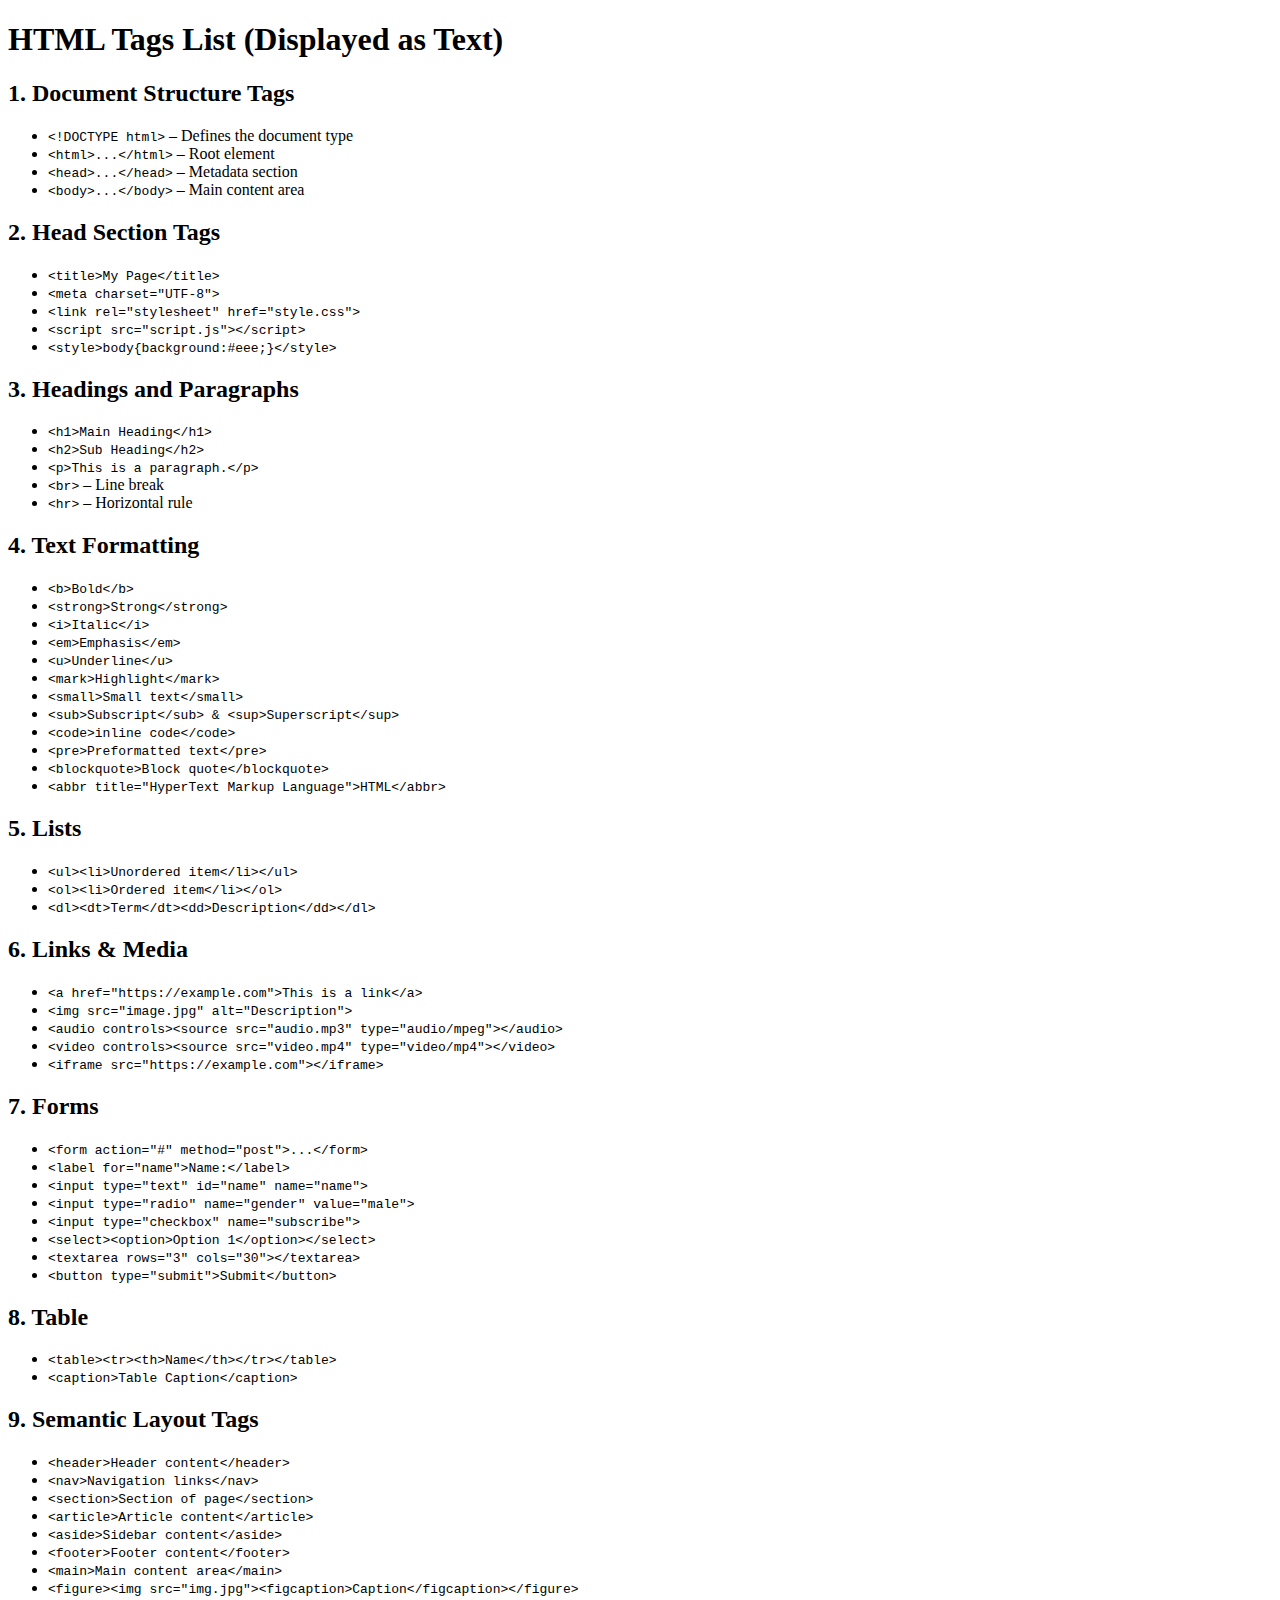
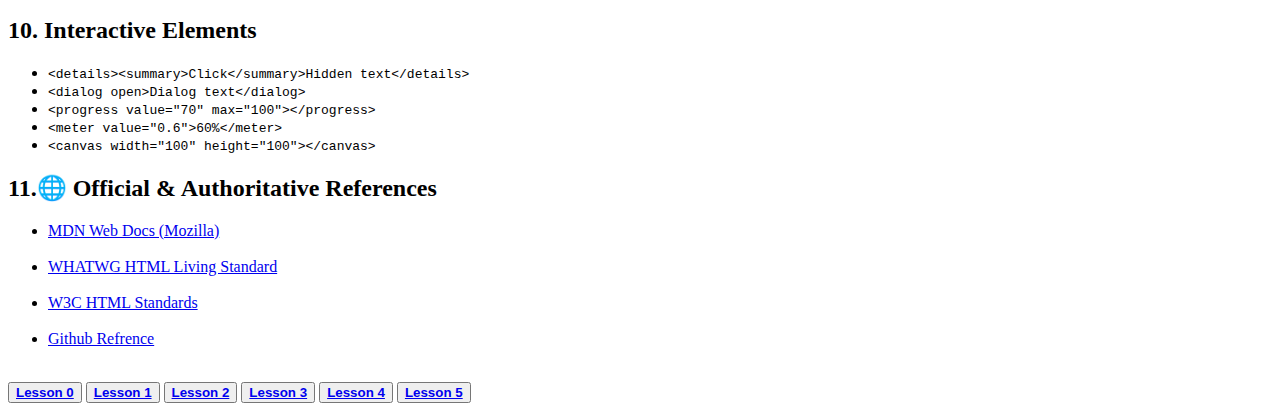
<file: project/lesson5.html>
<!DOCTYPE html>
<html lang="en">

<head>
    <meta charset="UTF-8">
    <meta name="viewport" content="width=device-width, initial-scale=1.0">
    <title>Lesson5</title>
</head>

<body>
    <h1>HTML Tags List (Displayed as Text)</h1>

    <h2>1. Document Structure Tags</h2>
    <ul>
        <li><code>&lt;!DOCTYPE html&gt;</code> – Defines the document type</li>
        <li><code>&lt;html&gt;...&lt;/html&gt;</code> – Root element</li>
        <li><code>&lt;head&gt;...&lt;/head&gt;</code> – Metadata section</li>
        <li><code>&lt;body&gt;...&lt;/body&gt;</code> – Main content area</li>
    </ul>

    <h2>2. Head Section Tags</h2>
    <ul>
        <li><code>&lt;title&gt;My Page&lt;/title&gt;</code></li>
        <li><code>&lt;meta charset="UTF-8"&gt;</code></li>
        <li><code>&lt;link rel="stylesheet" href="style.css"&gt;</code></li>
        <li><code>&lt;script src="script.js"&gt;&lt;/script&gt;</code></li>
        <li><code>&lt;style&gt;body{background:#eee;}&lt;/style&gt;</code></li>
    </ul>

    <h2>3. Headings and Paragraphs</h2>
    <ul>
        <li><code>&lt;h1&gt;Main Heading&lt;/h1&gt;</code></li>
        <li><code>&lt;h2&gt;Sub Heading&lt;/h2&gt;</code></li>
        <li><code>&lt;p&gt;This is a paragraph.&lt;/p&gt;</code></li>
        <li><code>&lt;br&gt;</code> – Line break</li>
        <li><code>&lt;hr&gt;</code> – Horizontal rule</li>
    </ul>

    <h2>4. Text Formatting</h2>
    <ul>
        <li><code>&lt;b&gt;Bold&lt;/b&gt;</code></li>
        <li><code>&lt;strong&gt;Strong&lt;/strong&gt;</code></li>
        <li><code>&lt;i&gt;Italic&lt;/i&gt;</code></li>
        <li><code>&lt;em&gt;Emphasis&lt;/em&gt;</code></li>
        <li><code>&lt;u&gt;Underline&lt;/u&gt;</code></li>
        <li><code>&lt;mark&gt;Highlight&lt;/mark&gt;</code></li>
        <li><code>&lt;small&gt;Small text&lt;/small&gt;</code></li>
        <li><code>&lt;sub&gt;Subscript&lt;/sub&gt; &amp; &lt;sup&gt;Superscript&lt;/sup&gt;</code></li>
        <li><code>&lt;code&gt;inline code&lt;/code&gt;</code></li>
        <li><code>&lt;pre&gt;Preformatted text&lt;/pre&gt;</code></li>
        <li><code>&lt;blockquote&gt;Block quote&lt;/blockquote&gt;</code></li>
        <li><code>&lt;abbr title="HyperText Markup Language"&gt;HTML&lt;/abbr&gt;</code></li>
    </ul>

    <h2>5. Lists</h2>
    <ul>
        <li><code>&lt;ul&gt;&lt;li&gt;Unordered item&lt;/li&gt;&lt;/ul&gt;</code></li>
        <li><code>&lt;ol&gt;&lt;li&gt;Ordered item&lt;/li&gt;&lt;/ol&gt;</code></li>
        <li><code>&lt;dl&gt;&lt;dt&gt;Term&lt;/dt&gt;&lt;dd&gt;Description&lt;/dd&gt;&lt;/dl&gt;</code></li>
    </ul>

    <h2>6. Links &amp; Media</h2>
    <ul>
        <li><code>&lt;a href="https://example.com"&gt;This is a link&lt;/a&gt;</code></li>
        <li><code>&lt;img src="image.jpg" alt="Description"&gt;</code></li>
        <li><code>&lt;audio controls&gt;&lt;source src="audio.mp3" type="audio/mpeg"&gt;&lt;/audio&gt;</code></li>
        <li><code>&lt;video controls&gt;&lt;source src="video.mp4" type="video/mp4"&gt;&lt;/video&gt;</code></li>
        <li><code>&lt;iframe src="https://example.com"&gt;&lt;/iframe&gt;</code></li>
    </ul>

    <h2>7. Forms</h2>
    <ul>
        <li><code>&lt;form action="#" method="post"&gt;...&lt;/form&gt;</code></li>
        <li><code>&lt;label for="name"&gt;Name:&lt;/label&gt;</code></li>
        <li><code>&lt;input type="text" id="name" name="name"&gt;</code></li>
        <li><code>&lt;input type="radio" name="gender" value="male"&gt;</code></li>
        <li><code>&lt;input type="checkbox" name="subscribe"&gt;</code></li>
        <li><code>&lt;select&gt;&lt;option&gt;Option 1&lt;/option&gt;&lt;/select&gt;</code></li>
        <li><code>&lt;textarea rows="3" cols="30"&gt;&lt;/textarea&gt;</code></li>
        <li><code>&lt;button type="submit"&gt;Submit&lt;/button&gt;</code></li>
    </ul>

    <h2>8. Table</h2>
    <ul>
        <li><code>&lt;table&gt;&lt;tr&gt;&lt;th&gt;Name&lt;/th&gt;&lt;/tr&gt;&lt;/table&gt;</code></li>
        <li><code>&lt;caption&gt;Table Caption&lt;/caption&gt;</code></li>
    </ul>

    <h2>9. Semantic Layout Tags</h2>
    <ul>
        <li><code>&lt;header&gt;Header content&lt;/header&gt;</code></li>
        <li><code>&lt;nav&gt;Navigation links&lt;/nav&gt;</code></li>
        <li><code>&lt;section&gt;Section of page&lt;/section&gt;</code></li>
        <li><code>&lt;article&gt;Article content&lt;/article&gt;</code></li>
        <li><code>&lt;aside&gt;Sidebar content&lt;/aside&gt;</code></li>
        <li><code>&lt;footer&gt;Footer content&lt;/footer&gt;</code></li>
        <li><code>&lt;main&gt;Main content area&lt;/main&gt;</code></li>
        <li><code>&lt;figure&gt;&lt;img src="img.jpg"&gt;&lt;figcaption&gt;Caption&lt;/figcaption&gt;&lt;/figure&gt;</code>
        </li>
    </ul>

    <h2>10. Interactive Elements</h2>
    <ul>
        <li><code>&lt;details&gt;&lt;summary&gt;Click&lt;/summary&gt;Hidden text&lt;/details&gt;</code></li>
        <li><code>&lt;dialog open&gt;Dialog text&lt;/dialog&gt;</code></li>
        <li><code>&lt;progress value="70" max="100"&gt;&lt;/progress&gt;</code></li>
        <li><code>&lt;meter value="0.6"&gt;60%&lt;/meter&gt;</code></li>
        <li><code>&lt;canvas width="100" height="100"&gt;&lt;/canvas&gt;</code></li>

       
    </ul>
    <h2> 11.🌐 Official & Authoritative References</h2>
    <ul>
       <li><a href="HTML Reference – MDN">MDN Web Docs (Mozilla)</a></li><br>
     <li><a href="WHATWG HTML Spec">WHATWG HTML Living Standard</a></li><br>
     <li><a href="W3C HTML">W3C HTML Standards</a></li><br>
     <li><a href="https://github.com/prashant-negi1/web-development">Github Refrence</a></li><br>
          
    </ul>

    <button> <a href="index.html"><b>Lesson 0</b></a></button>
    <button> <a href="lesson1.html"><b>Lesson 1</b></a></button>
    <button> <a href="lesson2.html"><b>Lesson 2</b></a></button>
    <button> <a href="lesson3.html"><b>Lesson 3</b></a></button>
    <button> <a href="lesson4.html"><b>Lesson 4</b></a></button>
    <button> <a href="lesson5.html"><b>Lesson 5</b></a></button>
</body>

</html>
</file>
<file: CSS/index1.css>
*{
              margin: 0;
            padding: 0;
          box-sizing: border-box;
        }
        
        .container{
            height: 800px;
            width: 800px;

            display: grid;
            grid-template-columns: repeat(8,1fr);
            grid-template-rows: repeat(8,1fr);
           
         
        }
        body{
          background-color: #000000;
         
          display: flex;
          flex-direction: column;
          justify-content: center;
          align-items: center;
          color: aliceblue;
          gap: 50px;

        }
        .brown{
            background: brown;
         
        }
        .white{
            background: white;
        }
   

        .container1{
            display: grid;
            height: 800px;
            width: 800px;
            grid-template-columns: 1fr 1fr 1fr ;
            grid-template-rows: 1fr 2fr 2fr 1fr ;
          gap: 10px;
          text-align: center;
          
             
        }
        .box{
            background: #2a47b0;
        }
        .header{
          grid-column-start: 1;
          grid-column-end: 4;

          
        }
        .sidebar{
            grid-row-start: 2;
            grid-row-end: 4;
              grid-column-start: 1;
          grid-column-end: 2;
        }
        .content1{
            grid-column-start: 2;
            grid-column-end: 4;
             grid-row-start: 2;
            grid-row-end: 3;
        }
        .footer{
              grid-column-start: 1;
            grid-column-end: 4;
             grid-row-start: 4;
            grid-row-end: 5;
        }
</file>
